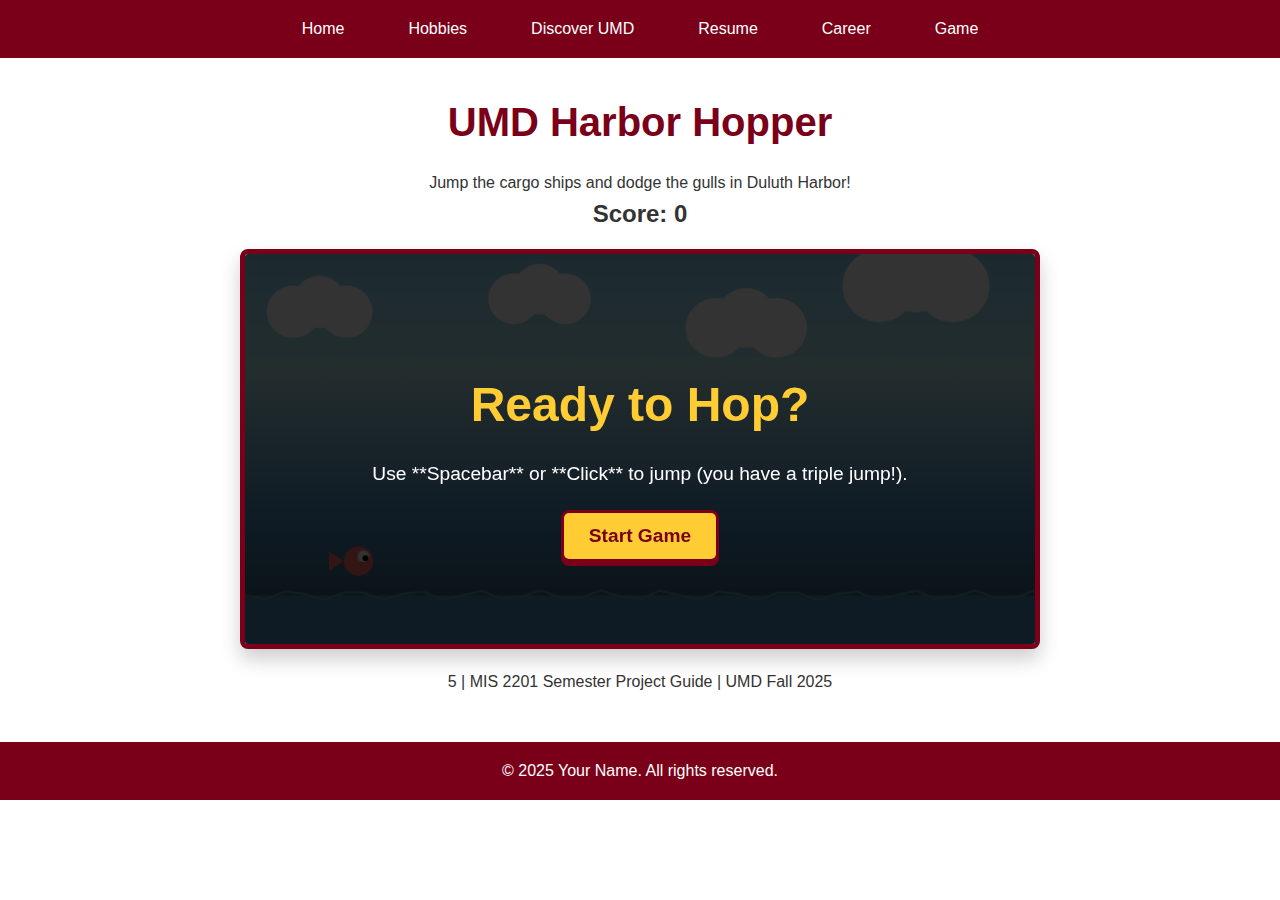
<file: game.html>
<!DOCTYPE html>
<html lang="en">
<head>
    <meta charset="UTF-8">
    <meta name="viewport" content="width=device-width, initial-scale=1.0">
    <title>Your Name - UMD Harbor Hopper Game</title>
    
    <!-- CONSOLIDATED STYLESHEET (CSS) -->
    <style>
        /* ===== VARIABLES (From style.css) ===== */
        :root {
            --primary-color: #7a0019;    /* UMD Maroon */
            --secondary-color: #ffcc33;  /* UMD Gold */
            --text-color: #333;
            --background-color: #fff;
            --gray: #f4f4f4;
        }

        /* ===== RESET & BASE STYLES (From style.css) ===== */
        * {
            margin: 0;
            padding: 0;
            box-sizing: border-box;
        }

        body {
            font-family: Arial, Helvetica, sans-serif;
            line-height: 1.6;
            color: var(--text-color);
            background-color: var(--background-color);
        }

        /* ===== NAVIGATION (From style.css) ===== */
        nav {
            background-color: var(--primary-color);
            padding: 1rem;
        }

        nav ul {
            list-style: none;
            display: flex;
            justify-content: center;
            gap: 2rem;
        }

        nav a {
            color: white;
            text-decoration: none;
            padding: 0.5rem 1rem;
            border-radius: 5px;
            transition: background-color 0.3s;
        }

        nav a:hover {
            background-color: rgba(255, 255, 255, 0.1);
        }

        /* ===== MAIN CONTENT (From style.css) ===== */
        main {
            max-width: 1200px;
            margin: 2rem auto;
            padding: 0 2rem;
            display: flex;
            flex-direction: column;
            align-items: center;
        }

        h1 {
            color: var(--primary-color);
            margin-bottom: 1rem;
            font-size: 2.5rem;
        }

        h2 {
            color: var(--primary-color);
            margin: 2rem 0 1rem 0;
        }

        section {
            margin-bottom: 3rem;
            padding: 1.5rem;
            border: 1px solid var(--gray);
            border-radius: 8px;
            background-color: #fff;
            box-shadow: 0 4px 6px rgba(0, 0, 0, 0.05);
        }

        /* ===== FOOTER (From style.css) ===== */
        footer {
            background-color: var(--primary-color);
            color: white;
            text-align: center;
            padding: 1rem;
            margin-top: 3rem;
        }

        /* Game Specific Styles */

        #gameContainer {
            position: relative;
            width: 800px;
            height: 400px;
            border: 5px solid var(--primary-color); /* UMD Maroon Border */
            background-color: #f0f8ff; 
            box-shadow: 0 10px 20px rgba(0, 0, 0, 0.2);
            margin-bottom: 20px;
            border-radius: 8px;
            overflow: hidden; 
        }

        #gameCanvas {
            display: block;
            width: 100%;
            height: 100%;
        }

        .score-display {
            font-size: 1.5rem;
            font-weight: bold;
            color: var(--text-color);
            margin-bottom: 15px;
        }


        /* Overlay Styles (Start/Game Over) */
        .overlay {
            position: absolute;
            top: 0;
            left: 0;
            width: 100%;
            height: 100%;
            display: flex;
            flex-direction: column;
            justify-content: center;
            align-items: center;
            background-color: rgba(0, 0, 0, 0.8); 
            color: white;
            z-index: 10;
            padding: 20px;
            text-align: center;
        }

        .overlay h2 {
            color: var(--secondary-color); /* UMD Gold for headings */
            font-size: 3rem;
            margin-bottom: 15px;
        }

        .overlay p {
            font-size: 1.2rem;
            margin-bottom: 20px;
        }

        .overlay button {
            padding: 12px 25px;
            font-size: 1.2rem;
            cursor: pointer;
            background-color: var(--secondary-color); /* Gold button background */
            color: var(--primary-color); /* Maroon text */
            border: 3px solid var(--primary-color);
            border-radius: 8px;
            font-weight: bold;
            transition: all 0.2s ease-in-out;
            box-shadow: 0 4px 0 var(--primary-color);
        }

        .overlay button:hover {
            background-color: #fff;
            transform: translateY(-2px);
            box-shadow: 0 6px 0 var(--primary-color);
        }

        /* Instructions Banner */
        .instructions-banner {
            position: absolute;
            top: 0;
            left: 50%;
            transform: translateX(-50%);
            background-color: var(--secondary-color); 
            color: var(--primary-color);
            padding: 8px 20px;
            border-bottom-left-radius: 5px;
            border-bottom-right-radius: 5px;
            box-shadow: 0 2px 10px rgba(0,0,0,0.5);
            z-index: 20;
            font-weight: bold;
            display: none; 
            justify-content: center;
            align-items: center;
        }

        /* Responsive adjustments for smaller screens */
        @media (max-width: 850px) {
            #gameContainer {
                width: 95vw;
                height: 50vw; 
                max-height: 400px;
            }
            
            .overlay h2 {
                font-size: 2rem;
            }
        }
    </style>
</head>
<body>
    <!-- Navigation Menu (uniform across all pages) -->
    <nav>
        <ul>
            <li><a href="index.html">Home</a></li>
            <li><a href="hobbies.html">Hobbies</a></li>
            <li><a href="discover.html">Discover UMD</a></li>
            <li><a href="resume.html">Resume</a></li>
            <li><a href="career.html">Career</a></li>
            <li><a href="game.html">Game</a></li>
        </ul>
    </nav>

    <main>
        <h1>UMD Harbor Hopper</h1>
        <p>Jump the cargo ships and dodge the gulls in Duluth Harbor!</p>
        
        <!-- Score Display -->
        <div id="scoreContainer">
             <p id="score" class="score-display">Score: 0</p>
        </div>

        <div id="gameContainer">
            <canvas id="gameCanvas" width="800" height="400"></canvas>
            
            <!-- Start Screen Overlay -->
            <div id="startScreen" class="overlay">
                <h2>Ready to Hop?</h2>
                <p>Use **Spacebar** or **Click** to jump (you have a triple jump!).</p>
                <button onclick="startGame()">Start Game</button>
            </div>

            <!-- Instructions Overlay (Briefly shown after start) -->
            <div id="instructions" class="instructions-banner">
                <p>Jump: **Spacebar** or **Click**! Triple Jump Active!</p>
            </div>
            
            <!-- Game Over Screen Overlay -->
            <div id="gameOver" class="overlay" style="display: none;">
                <h2>GAME OVER!</h2>
                <p>Final Score: <span id="finalScore">0</span></p>
                <button onclick="restartGame()">Play Again</button>
            </div>
        </div>
        
        <p class="footer-note">5 | MIS 2201 Semester Project Guide | UMD Fall 2025</p>
    </main>

    <!-- Footer (uniform across all pages) -->
    <footer>
        <p>&copy; 2025 Your Name. All rights reserved.</p>
    </footer>
    
    <!-- CONSOLIDATED GAME SCRIPT (JAVASCRIPT) -->
    <script>
        document.addEventListener('DOMContentLoaded', () => {
            // Game variables
            const canvas = document.getElementById('gameCanvas');
            // Check if canvas exists before getting context
            if (!canvas) {
                console.error("Canvas element 'gameCanvas' not found. Cannot initialize game.");
                return;
            }
            const ctx = canvas.getContext('2d');

            let gameState = 'start'; // 'start', 'playing', 'gameOver'
            let score = 0;
            let gameSpeed = 5; // Game speed (Issue 1 fix)
            let cameraX = 0;

            // Player object (Fish)
            const player = {
                x: 100,
                y: 300,
                width: 30,
                height: 30,
                velocityY: 0,
                isJumping: false,
                canDoubleJump: true,
                canTripleJump: true,
                color: '#ff6b6b'
            };

            // Game objects
            let obstacles = [];
            let particles = [];
            let backgroundObjects = [];
            let birdPredators = []; 

            // Physics constants
            const GRAVITY = 0.5;
            const JUMP_FORCE = -13;
            const GROUND_Y = 350;

            // Initialize background objects - Only Clouds remain in the sky
            function initBackground() {
                backgroundObjects = [];
                
                // Add clouds (The only remaining permanent sky object, per request)
                for (let i = 0; i < 5; i++) {
                    backgroundObjects.push({
                        x: i * 200 + Math.random() * 100,
                        y: Math.random() * 80 + 20,
                        width: Math.random() * 50 + 100,
                        height: Math.random() * 10 + 20,
                        type: 'cloud',
                        color: '#FFFFFF'
                    });
                }
            }

            // Create obstacle - Duluth harbor themed (Only water-based, collidable obstacles)
            function createObstacle() {
                const types = ['boat', 'sailboat', 'buoy', 'tugboat', 'fishing_boat'];
                const type = types[Math.floor(Math.random() * types.length)];

                let obstacle = {
                    x: canvas.width + 100,
                    y: GROUND_Y,
                    width: 40,
                    height: 50,
                    type: type,
                    color: '#2c3e50',
                    isMoving: false,
                    moveSpeed: 0,
                    moveDirection: 1
                };

                if (type === 'boat') {
                    obstacle.width = 120; // Wider for a cargo ship look
                    obstacle.height = 30; 
                    obstacle.y = GROUND_Y + 10;
                    obstacle.color = '#464a4d'; // Dark gray/steel
                    obstacle.isMoving = Math.random() < 0.3;
                    obstacle.moveSpeed = 0.5;
                } else if (type === 'sailboat') {
                    obstacle.width = 60;
                    obstacle.height = 20;
                    obstacle.y = GROUND_Y + 20;
                    obstacle.color = '#8b4513';
                    obstacle.isMoving = Math.random() < 0.4;
                    obstacle.moveSpeed = 0.3;
                } else if (type === 'buoy') {
                    obstacle.width = 20;
                    obstacle.height = 30;
                    obstacle.y = GROUND_Y + 10;
                    obstacle.color = '#ff6b6b';
                    obstacle.isMoving = Math.random() < 0.2;
                    obstacle.moveSpeed = 0.2;
                } else if (type === 'tugboat') {
                    obstacle.width = 70;
                    obstacle.height = 20;
                    obstacle.y = GROUND_Y + 18;
                    obstacle.color = '#FF5733'; // Orange-Red
                    obstacle.isMoving = Math.random() < 0.4;
                    obstacle.moveSpeed = 0.4;
                } else if (type === 'fishing_boat') {
                    obstacle.width = 90;
                    obstacle.height = 22;
                    obstacle.y = GROUND_Y + 16;
                    obstacle.color = '#0000FF';
                    obstacle.isMoving = Math.random() < 0.3;
                    obstacle.moveSpeed = 0.3;
                }

                obstacles.push(obstacle);
            }

            // Create Bird Predator 
            function createBirdPredator() {
                birdPredators.push({
                    x: canvas.width + 100,
                    y: Math.random() * 100 + 50, // High in the sky
                    width: 40,
                    height: 20,
                    color: '#694017', 
                    wingAngle: 0, 
                    wingSpeed: 0.2, 
                    verticalDirection: Math.random() < 0.5 ? 1 : -1, 
                    verticalSpeed: Math.random() * 0.5 + 0.5 
                });
            }

            // Particle functions
            function createParticles(x, y, color) {
                for (let i = 0; i < 10; i++) {
                    particles.push({
                        x: x,
                        y: y,
                        velocityX: (Math.random() - 0.5) * 10,
                        velocityY: (Math.random() - 0.5) * 10,
                        life: 30,
                        maxLife: 30,
                        color: color,
                        size: Math.random() * 4 + 2
                    });
                }
            }

            // Jump function (Triple Jump fix included)
            function jump() {
                if (gameState !== 'playing') return;

                if (!player.isJumping) {
                    player.velocityY = JUMP_FORCE;
                    player.isJumping = true;
                    player.canDoubleJump = true;
                    player.canTripleJump = true;
                } else if (player.canDoubleJump && player.velocityY > -3) {
                    player.velocityY = JUMP_FORCE * 0.9;
                    player.canDoubleJump = false;
                } else if (player.canTripleJump && player.velocityY > -1) {
                    player.velocityY = JUMP_FORCE * 0.8;
                    player.canTripleJump = false;
                }
            }

            // Update functions for Player, Obstacles, Birds, Particles, Collisions, Game State
            function updatePlayer() {
                if (gameState !== 'playing') return;

                player.velocityY += GRAVITY;
                player.y += player.velocityY;

                if (player.y >= GROUND_Y) {
                    player.y = GROUND_Y;
                    player.velocityY = 0;
                    player.isJumping = false;
                    player.canDoubleJump = true; 
                    player.canTripleJump = true; 
                }
            }

            function updateObstacles() {
                if (gameState !== 'playing') return;

                obstacles.forEach(obstacle => {
                    obstacle.x -= gameSpeed;

                    if (obstacle.isMoving) {
                        obstacle.y += obstacle.moveSpeed * obstacle.moveDirection;

                        if (obstacle.y >= GROUND_Y + 25 || obstacle.y <= GROUND_Y - 5) {
                            obstacle.moveDirection *= -1;
                        }
                    }
                });

                const obstaclesBefore = obstacles.length;
                obstacles = obstacles.filter(obstacle => obstacle.x > -obstacle.width);
                const obstaclesAfter = obstacles.length;

                if (obstaclesBefore > obstaclesAfter) {
                    score += 10;
                }

                if (Math.random() < 0.015) {
                    createObstacle();
                }

                gameSpeed += 0.001;
            }

            function updateBirdPredators() {
                if (gameState !== 'playing') return;

                birdPredators.forEach(bird => {
                    bird.x -= gameSpeed * 1.5; 
                    bird.y += bird.verticalSpeed * bird.verticalDirection;

                    bird.wingAngle = Math.sin(Date.now() * bird.wingSpeed) * 0.5;

                    if (bird.y <= 50 || bird.y >= 150) {
                        bird.verticalDirection *= -1;
                    }
                });

                birdPredators = birdPredators.filter(bird => bird.x > -bird.width * 2);

                if (Math.random() < 0.008) {
                    createBirdPredator();
                }
            }

            function updateParticles() {
                particles.forEach(particle => {
                    particle.x += particle.velocityX;
                    particle.y += particle.velocityY;
                    particle.velocityY += 0.3; 
                    particle.life--;
                });

                particles = particles.filter(particle => particle.life > 0);
            }

            function checkCollisions() {
                obstacles.forEach(obstacle => {
                    if (player.x < obstacle.x + obstacle.width &&
                        player.x + player.width > obstacle.x &&
                        player.y < obstacle.y + obstacle.height &&
                        player.y + player.height > obstacle.y) {
                        gameOver();
                    }
                });

                birdPredators.forEach(bird => {
                    if (player.x < bird.x + bird.width &&
                        player.x + player.width > bird.x &&
                        player.y < bird.y + bird.height &&
                        player.y + player.height > bird.y) {
                        gameOver();
                    }
                });
            }

            function gameOver() {
                gameState = 'gameOver';
                document.getElementById('gameOver').style.display = 'flex'; // Use flex for centering
                document.getElementById('finalScore').textContent = Math.floor(score); 
                createParticles(player.x + player.width/2, player.y + player.height/2, player.color);
            }

            function startGame() {
                gameState = 'playing';
                document.getElementById('startScreen').style.display = 'none';
                document.getElementById('instructions').style.display = 'flex'; // Use flex for banner
                document.getElementById('gameOver').style.display = 'none';

                setTimeout(() => {
                    document.getElementById('instructions').style.display = 'none';
                }, 3000);

                resetGame();
            }

            function restartGame() {
                document.getElementById('gameOver').style.display = 'none';
                document.getElementById('startScreen').style.display = 'flex'; // Show start screen again
                document.getElementById('instructions').style.display = 'none';
                resetGame();
            }

            function resetGame() {
                score = 0;
                gameSpeed = 5; 
                cameraX = 0;
                player.x = 100;
                player.y = 300;
                player.velocityY = 0;
                player.isJumping = false;
                player.canDoubleJump = true;
                player.canTripleJump = true;
                obstacles = [];
                particles = [];
                birdPredators = [];
                initBackground();
            }

            // Draw functions
            function drawBackground() {
                // Duluth harbor sky gradient
                const gradient = ctx.createLinearGradient(0, 0, 0, canvas.height);
                gradient.addColorStop(0, '#87CEEB'); 
                gradient.addColorStop(0.3, '#B0E0E6'); 
                gradient.addColorStop(0.7, '#4682B4'); 
                gradient.addColorStop(1, '#2F4F4F'); 
                ctx.fillStyle = gradient;
                ctx.fillRect(0, 0, canvas.width, canvas.height);

                // Background objects - Only Clouds remain
                backgroundObjects.forEach(obj => {
                    const parallaxSpeed = 0.1; 
                    const objX = obj.x - cameraX * parallaxSpeed;

                    if (obj.type === 'cloud') {
                        // Draw simple, soft cloud shapes
                        ctx.fillStyle = obj.color;
                        ctx.beginPath();
                        ctx.arc(objX, obj.y, obj.width / 4, 0, 2 * Math.PI);
                        ctx.arc(objX + obj.width / 4, obj.y - 10, obj.width / 4, 0, 2 * Math.PI);
                        ctx.arc(objX + obj.width / 2, obj.y, obj.width / 4, 0, 2 * Math.PI);
                        ctx.fill();
                    }
                });

                // Water surface
                ctx.fillStyle = '#4682B4';
                ctx.fillRect(0, GROUND_Y, canvas.width, canvas.height - GROUND_Y);

                // Water waves 
                ctx.strokeStyle = '#5F9EA0';
                ctx.lineWidth = 2;
                for (let i = 0; i < canvas.width; i += 20) {
                    ctx.beginPath();
                    ctx.moveTo(i, GROUND_Y + Math.sin((i + cameraX * 0.3) * 0.1) * 5); 
                    ctx.lineTo(i + 20, GROUND_Y + Math.sin((i + 20 + cameraX * 0.3) * 0.1) * 5);
                    ctx.stroke();
                }
            }

            function drawPlayer() {
                // Draw fish character
                ctx.fillStyle = '#ff6b6b';
                ctx.beginPath();
                ctx.ellipse(player.x + player.width/2, player.y + player.height/2, player.width/2, player.height/2, 0, 0, 2 * Math.PI);
                ctx.fill();

                // Fish tail
                ctx.fillStyle = '#ff6b6b';
                ctx.beginPath();
                ctx.moveTo(player.x, player.y + player.height/2);
                ctx.lineTo(player.x - 15, player.y + 5);
                ctx.lineTo(player.x - 15, player.y + player.height - 5);
                ctx.closePath();
                ctx.fill();

                // Fish eye
                ctx.fillStyle = 'white';
                ctx.beginPath();
                ctx.arc(player.x + player.width/2 + 5, player.y + player.height/2 - 5, 6, 0, 2 * Math.PI);
                ctx.fill();

                ctx.fillStyle = 'black';
                ctx.beginPath();
                ctx.arc(player.x + player.width/2 + 7, player.y + player.height/2 - 3, 3, 0, 2 * Math.PI);
                ctx.fill();
            }

            function drawBird(bird) {
                ctx.save();
                ctx.translate(bird.x + bird.width / 2, bird.y + bird.height / 2);
                ctx.fillStyle = bird.color;

                // Draw body (Simple oval)
                ctx.beginPath();
                ctx.ellipse(0, 0, bird.width / 2, bird.height / 2, 0, 0, 2 * Math.PI);
                ctx.fill();

                // Draw beak
                ctx.fillStyle = '#ffd700'; 
                ctx.beginPath();
                ctx.moveTo(bird.width / 2, 0);
                ctx.lineTo(bird.width / 2 + 5, -3);
                ctx.lineTo(bird.width / 2, 3);
                ctx.closePath();
                ctx.fill();

                // Draw wings (Flapping animation)
                ctx.fillStyle = bird.color;

                // Right wing
                ctx.save();
                ctx.rotate(-bird.wingAngle);
                ctx.beginPath();
                ctx.moveTo(0, 0);
                ctx.lineTo(20, -20);
                ctx.lineTo(40, -10);
                ctx.lineTo(20, 0);
                ctx.closePath();
                ctx.fill();
                ctx.restore();

                // Left wing
                ctx.save();
                ctx.rotate(bird.wingAngle);
                ctx.beginPath();
                ctx.moveTo(0, 0);
                ctx.lineTo(20, 20);
                ctx.lineTo(40, 10);
                ctx.lineTo(20, 0);
                ctx.closePath();
                ctx.fill();
                ctx.restore();

                ctx.restore();
            }

            function drawObstacles() {
                obstacles.forEach(obstacle => {
                    ctx.fillStyle = obstacle.color;

                    if (obstacle.type === 'boat') {
                        // Draw CARGO SHIP Obstacle Hull 
                        const hullColor = obstacle.color; 
                        const deckColor = '#607d8b'; 

                        // Hull (submerged part)
                        ctx.fillStyle = hullColor;
                        ctx.fillRect(obstacle.x, obstacle.y, obstacle.width, obstacle.height);

                        // Waterline Stripe
                        ctx.fillStyle = '#a94442'; // Rust red
                        ctx.fillRect(obstacle.x, obstacle.y + obstacle.height * 0.8, obstacle.width, obstacle.height * 0.2);

                        // Deck
                        ctx.fillStyle = deckColor;
                        ctx.fillRect(obstacle.x, obstacle.y - 5, obstacle.width, 5);
                        
                        // Superstructure/Cabin (near the stern)
                        ctx.fillStyle = '#FFFFFF';
                        ctx.fillRect(obstacle.x + obstacle.width - 30, obstacle.y - 15, 25, 10);
                        

                    } else if (obstacle.type === 'sailboat') {
                        // Draw realistic SAILBOAT
                        ctx.fillStyle = '#8B4513';
                        ctx.beginPath();
                        // Hull shape 
                        ctx.moveTo(obstacle.x, obstacle.y + obstacle.height);
                        ctx.lineTo(obstacle.x + obstacle.width, obstacle.y + obstacle.height);
                        ctx.lineTo(obstacle.x + obstacle.width * 0.9, obstacle.y);
                        ctx.lineTo(obstacle.x + obstacle.width * 0.1, obstacle.y);
                        ctx.closePath();
                        ctx.fill();

                        // Mast
                        ctx.fillStyle = '#8B4513';
                        ctx.fillRect(obstacle.x + obstacle.width / 2 - 1, obstacle.y - 50, 2, 50);

                        // Main Sail (white triangular sail)
                        ctx.fillStyle = '#FFFFFF';
                        ctx.beginPath();
                        ctx.moveTo(obstacle.x + obstacle.width / 2, obstacle.y - 50);
                        ctx.lineTo(obstacle.x + obstacle.width * 0.9, obstacle.y - 5);
                        ctx.lineTo(obstacle.x + obstacle.width / 2, obstacle.y - 5); 
                        ctx.closePath();
                        ctx.fill();

                    } else if (obstacle.type === 'buoy') {
                        // Draw buoy
                        ctx.fillStyle = '#FF0000';
                        ctx.beginPath();
                        ctx.arc(obstacle.x + obstacle.width / 2, obstacle.y + obstacle.height / 2, obstacle.width / 2, 0, 2 * Math.PI);
                        ctx.fill();

                        ctx.fillStyle = '#FFFFFF';
                        ctx.fillRect(obstacle.x + 2, obstacle.y + obstacle.height / 2 - 3, obstacle.width - 4, 6);

                    } else if (obstacle.type === 'tugboat') {
                        // Draw realistic TUG BOAT
                        const tugColor = obstacle.color; // Orange-Red
                        const cabinColor = '#FFC300'; // Yellow Cabin

                        // Hull
                        ctx.fillStyle = tugColor;
                        ctx.beginPath();
                        ctx.moveTo(obstacle.x, obstacle.y + obstacle.height);
                        ctx.lineTo(obstacle.x + obstacle.width, obstacle.y + obstacle.height);
                        ctx.lineTo(obstacle.x + obstacle.width, obstacle.y);
                        ctx.lineTo(obstacle.x, obstacle.y);
                        ctx.closePath();
                        ctx.fill();

                        // Deck
                        ctx.fillStyle = '#333';
                        ctx.fillRect(obstacle.x, obstacle.y - 5, obstacle.width, 5);
                        
                        // Cabin/Bridge (Taller and set back)
                        ctx.fillStyle = cabinColor;
                        ctx.fillRect(obstacle.x + 15, obstacle.y - 35, obstacle.width - 30, 30);
                        
                        // Smokestack
                        ctx.fillStyle = '#333';
                        ctx.fillRect(obstacle.x + obstacle.width - 20, obstacle.y - 45, 10, 10);

                    } else if (obstacle.type === 'fishing_boat') {
                        // Draw fishing boat
                        ctx.fillStyle = obstacle.color;
                        ctx.beginPath();
                        // Hull (slightly curved bow/stern)
                        ctx.moveTo(obstacle.x, obstacle.y + obstacle.height);
                        ctx.quadraticCurveTo(obstacle.x + obstacle.width / 2, obstacle.y + obstacle.height + 5, obstacle.x + obstacle.width, obstacle.y + obstacle.height);
                        ctx.lineTo(obstacle.x + obstacle.width, obstacle.y - 5);
                        ctx.lineTo(obstacle.x, obstacle.y - 5);
                        ctx.closePath();
                        ctx.fill();

                        // Deck
                        ctx.fillStyle = '#8B4513';
                        ctx.fillRect(obstacle.x, obstacle.y - 5, obstacle.width, 5);

                        // Cabin
                        ctx.fillStyle = '#FFFFFF';
                        ctx.fillRect(obstacle.x + 10, obstacle.y - 15, obstacle.width - 20, 10);
                    }
                });
            }

            function drawParticles() {
                particles.forEach(particle => {
                    const alpha = particle.life / particle.maxLife;
                    ctx.globalAlpha = alpha;
                    ctx.fillStyle = particle.color;
                    ctx.fillRect(particle.x, particle.y, particle.size, particle.size);
                });
                ctx.globalAlpha = 1;
            }

            function drawUI() {
                // Score
                const scoreElement = document.getElementById('score');
                if (scoreElement) {
                    scoreElement.textContent = `Score: ${Math.floor(score)}`;
                }
            }

            // Main game loop
            function gameLoop() {
                // Clear canvas
                ctx.clearRect(0, 0, canvas.width, canvas.height);

                // Draw background
                drawBackground();

                if (gameState === 'playing') {
                    // Update game objects
                    updatePlayer();
                    updateObstacles();
                    updateBirdPredators(); 
                    updateParticles();
                    checkCollisions();

                    // Update camera
                    cameraX += gameSpeed;
                }

                // Draw game objects
                drawPlayer();
                drawObstacles();
                birdPredators.forEach(drawBird); 
                drawParticles();
                drawUI();

                // Continue game loop
                requestAnimationFrame(gameLoop);
            }

            // Event listeners
            document.addEventListener('keydown', (e) => {
                if (e.code === 'Space') {
                    e.preventDefault();
                    jump();
                }
            });

            canvas.addEventListener('click', () => {
                jump();
            });

            // Expose functions globally for HTML buttons to call
            window.startGame = startGame;
            window.restartGame = restartGame;

            // Initialize game on load
            initBackground();
            gameLoop();
        });
    </script>
</body>
</html>
</file>
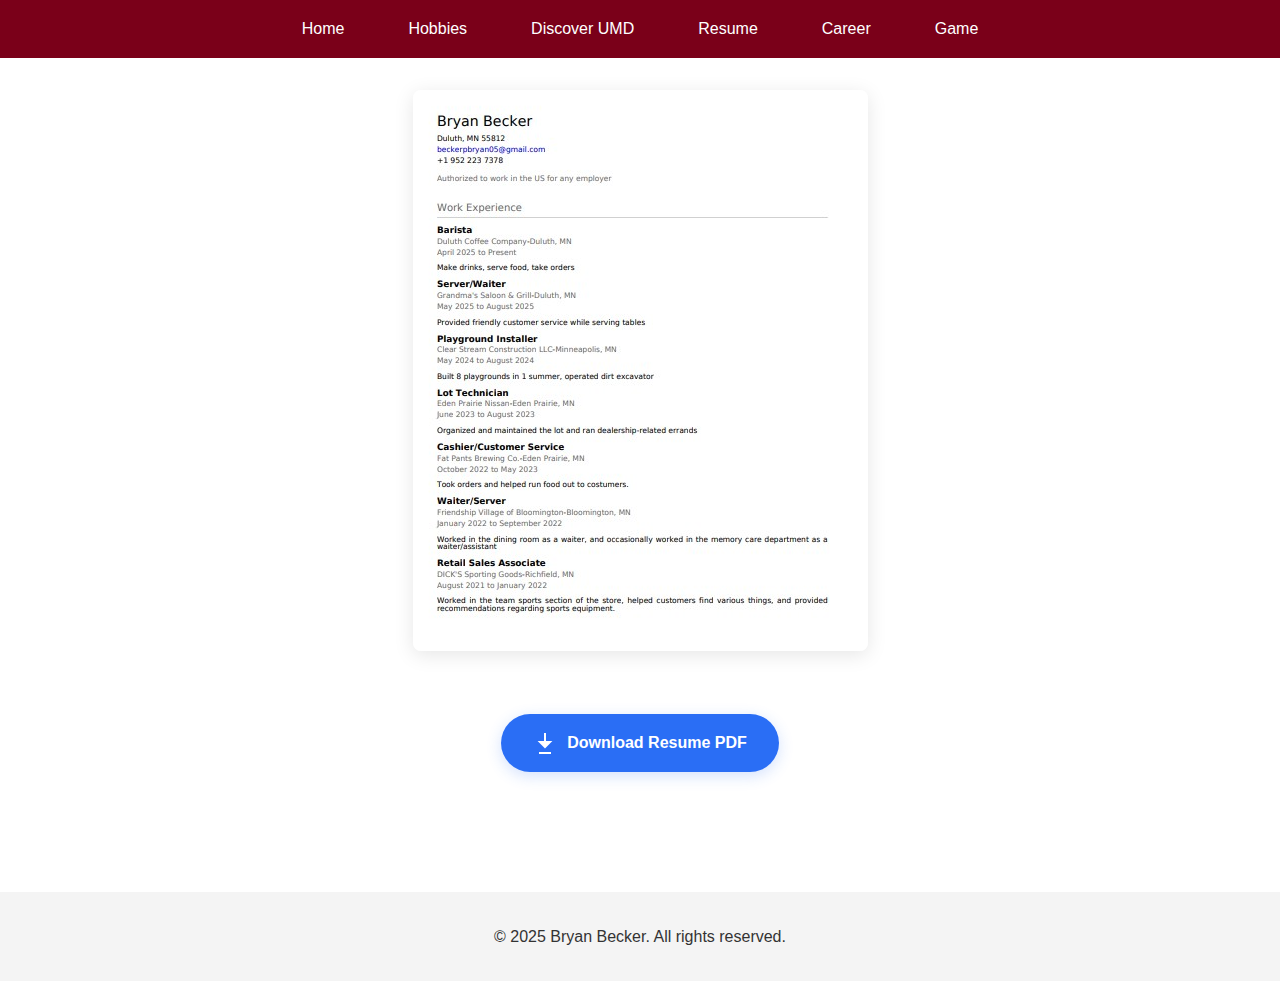
<file: resume.html>
<!DOCTYPE html>
<html lang="en">
<head>
    <meta charset="UTF-8">
    <meta name="viewport" content="width=device-width, initial-scale=1.0">
    <title>Bryan Becker - Resume</title>
    <link rel="stylesheet" href="css/style.css">
    <style>
        .resume-container {
            max-width: 1000px;
            margin: 2rem auto;
            padding: 0 2rem;
            text-align: center;
        }

        .download-section {
            margin: 2rem 0;
            padding: 1.5rem;
        }

        .download-button {
            display: inline-flex;
            align-items: center;
            padding: 1rem 2rem;
            background: #2a6ef5;
            color: white;
            text-decoration: none;
            border-radius: 50px;
            font-weight: 600;
            transition: all 0.3s ease;
            box-shadow: 0 4px 15px rgba(42, 110, 245, 0.2);
            margin-bottom: 2rem;
        }

        .download-button:hover {
            transform: translateY(-2px);
            box-shadow: 0 6px 20px rgba(42, 110, 245, 0.3);
            background: #1c5cd4;
        }

        .download-button svg {
            margin-right: 10px;
        }

        .resume-image {
            max-width: 100%;
            height: auto;
            box-shadow: 0 4px 20px rgba(0, 0, 0, 0.1);
            border-radius: 8px;
            margin: 0 auto;
        }

        @media (max-width: 768px) {
            .resume-container {
                padding: 0 1rem;
                margin: 1rem auto;
            }

            .download-section {
                margin: 1rem 0;
                padding: 1rem;
            }

            .download-button {
                width: 100%;
                justify-content: center;
                padding: 0.75rem 1.5rem;
                font-size: 0.9rem;
            }

            .resume-image {
                margin-bottom: 1rem;
            }
        }

        @media (max-width: 480px) {
            .resume-container {
                padding: 0 0.5rem;
            }

            .download-section {
                padding: 0.5rem;
            }

            .download-button {
                padding: 0.6rem 1rem;
            }

            .download-button svg {
                width: 20px;
                height: 20px;
            }
        }
    </style>
</head>
<body>
    <!-- Navigation Menu -->
    <nav>
        <ul>
            <li><a href="index.html">Home</a></li>
            <li><a href="hobbies.html">Hobbies</a></li>
            <li><a href="discover.html">Discover UMD</a></li>
            <li><a href="resume.html">Resume</a></li>
            <li><a href="career.html">Career</a></li>
            <li><a href="game.html">Game</a></li>
        </ul>
    </nav>

    <div class="resume-container">
        <img src="files/Resume-Picture-2.jpg" alt="Bryan Becker's Resume" class="resume-image">
        
        <div class="download-section">
            <a href="files/Resume (1).pdf" class="download-button" download>
                <svg width="24" height="24" viewBox="0 0 24 24" fill="none" xmlns="http://www.w3.org/2000/svg">
                    <path d="M12 16L7 11H17L12 16Z" fill="white"/>
                    <path d="M12 2V11M12 16L7 11H17L12 16ZM6 22H18" stroke="white" stroke-width="2"/>
                </svg>
                Download Resume PDF
            </a>
        </div>
    </div>

    <!-- Footer -->
    <footer>
        <p>&copy; 2025 Bryan Becker. All rights reserved.</p>
    </footer>
</body>
</html>
</file>
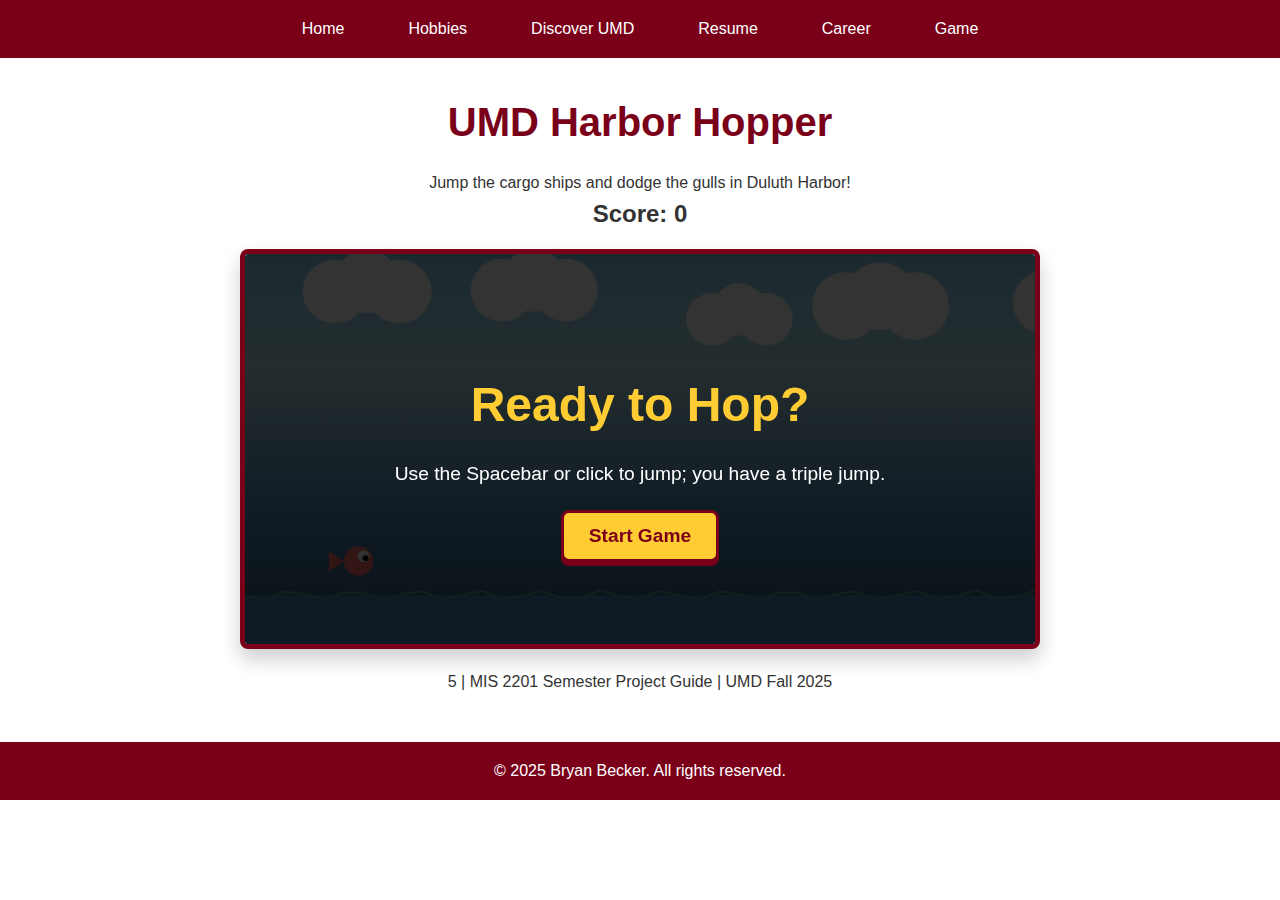
<file: misproject1/css/misproject1/game.html>
<!DOCTYPE html>
<html lang="en">
<head>
    <meta charset="UTF-8">
    <meta name="viewport" content="width=device-width, initial-scale=1.0">
    <title>Bryan Becker - UMD Harbor Hopper Game</title>
    
    <!-- CONSOLIDATED STYLESHEET (CSS) -->
    <style>
        /* ===== VARIABLES (From style.css) ===== */
        :root {
            --primary-color: #7a0019;    /* UMD Maroon */
            --secondary-color: #ffcc33;  /* UMD Gold */
            --text-color: #333;
            --background-color: #fff;
            --gray: #f4f4f4;
        }

        /* ===== RESET & BASE STYLES (From style.css) ===== */
        * {
            margin: 0;
            padding: 0;
            box-sizing: border-box;
        }

        body {
            font-family: Arial, Helvetica, sans-serif;
            line-height: 1.6;
            color: var(--text-color);
            background-color: var(--background-color);
        }

        /* ===== NAVIGATION (From style.css) ===== */
        nav {
            background-color: var(--primary-color);
            padding: 1rem;
        }

        nav ul {
            list-style: none;
            display: flex;
            justify-content: center;
            gap: 2rem;
        }

        nav a {
            color: white;
            text-decoration: none;
            padding: 0.5rem 1rem;
            border-radius: 5px;
            transition: background-color 0.3s;
        }

        nav a:hover {
            background-color: rgba(255, 255, 255, 0.1);
        }

        /* ===== MAIN CONTENT (From style.css) ===== */
        main {
            max-width: 1200px;
            margin: 2rem auto;
            padding: 0 2rem;
            display: flex;
            flex-direction: column;
            align-items: center;
        }

        h1 {
            color: var(--primary-color);
            margin-bottom: 1rem;
            font-size: 2.5rem;
        }

        h2 {
            color: var(--primary-color);
            margin: 2rem 0 1rem 0;
        }

        section {
            margin-bottom: 3rem;
            padding: 1.5rem;
            border: 1px solid var(--gray);
            border-radius: 8px;
            background-color: #fff;
            box-shadow: 0 4px 6px rgba(0, 0, 0, 0.05);
        }

        /* ===== FOOTER (From style.css) ===== */
        footer {
            background-color: var(--primary-color);
            color: white;
            text-align: center;
            padding: 1rem;
            margin-top: 3rem;
        }

        /* Game Specific Styles */

        #gameContainer {
            position: relative;
            width: 800px;
            height: 400px;
            border: 5px solid var(--primary-color); /* UMD Maroon Border */
            background-color: #f0f8ff; 
            box-shadow: 0 10px 20px rgba(0, 0, 0, 0.2);
            margin-bottom: 20px;
            border-radius: 8px;
            overflow: hidden; 
        }

        #gameCanvas {
            display: block;
            width: 100%;
            height: 100%;
        }

        .score-display {
            font-size: 1.5rem;
            font-weight: bold;
            color: var(--text-color);
            margin-bottom: 15px;
        }


        /* Overlay Styles (Start/Game Over) */
        .overlay {
            position: absolute;
            top: 0;
            left: 0;
            width: 100%;
            height: 100%;
            display: flex;
            flex-direction: column;
            justify-content: center;
            align-items: center;
            background-color: rgba(0, 0, 0, 0.8); 
            color: white;
            z-index: 10;
            padding: 20px;
            text-align: center;
        }

        .overlay h2 {
            color: var(--secondary-color); /* UMD Gold for headings */
            font-size: 3rem;
            margin-bottom: 15px;
        }

        .overlay p {
            font-size: 1.2rem;
            margin-bottom: 20px;
        }

        .overlay button {
            padding: 12px 25px;
            font-size: 1.2rem;
            cursor: pointer;
            background-color: var(--secondary-color); /* Gold button background */
            color: var(--primary-color); /* Maroon text */
            border: 3px solid var(--primary-color);
            border-radius: 8px;
            font-weight: bold;
            transition: all 0.2s ease-in-out;
            box-shadow: 0 4px 0 var(--primary-color);
        }

        .overlay button:hover {
            background-color: #fff;
            transform: translateY(-2px);
            box-shadow: 0 6px 0 var(--primary-color);
        }

        /* Instructions Banner */
        .instructions-banner {
            position: absolute;
            top: 0;
            left: 50%;
            transform: translateX(-50%);
            background-color: var(--secondary-color); 
            color: var(--primary-color);
            padding: 8px 20px;
            border-bottom-left-radius: 5px;
            border-bottom-right-radius: 5px;
            box-shadow: 0 2px 10px rgba(0,0,0,0.5);
            z-index: 20;
            font-weight: bold;
            display: none; 
            justify-content: center;
            align-items: center;
        }

        /* Responsive adjustments for smaller screens */
        @media (max-width: 850px) {
            #gameContainer {
                width: 95vw;
                height: 50vw; 
                max-height: 400px;
            }
            
            .overlay h2 {
                font-size: 2rem;
            }

            main {
                margin: 1rem auto;
                padding: 0 1rem;
            }

            h1 {
                font-size: 2rem;
            }

            .score-display {
                font-size: 1.25rem;
            }
        }

        @media (max-width: 480px) {
            #gameContainer {
                width: 98vw;
                height: 55vw;
            }

            .overlay h2 {
                font-size: 1.5rem;
            }

            .overlay p {
                font-size: 1rem;
            }

            .overlay button {
                padding: 8px 16px;
                font-size: 1rem;
            }

            h1 {
                font-size: 1.75rem;
            }

            main {
                padding: 0 0.5rem;
            }

            .score-display {
                font-size: 1.1rem;
            }
        }
    </style>
</head>
<body>
    <!-- Navigation Menu (uniform across all pages) -->
    <nav>
        <ul>
            <li><a href="index.html">Home</a></li>
            <li><a href="hobbies.html">Hobbies</a></li>
            <li><a href="discover.html">Discover UMD</a></li>
            <li><a href="resume.html">Resume</a></li>
            <li><a href="career.html">Career</a></li>
            <li><a href="game.html">Game</a></li>
        </ul>
    </nav>

    <main>
        <h1>UMD Harbor Hopper</h1>
        <p>Jump the cargo ships and dodge the gulls in Duluth Harbor!</p>
        
        <!-- Score Display -->
        <div id="scoreContainer">
             <p id="score" class="score-display">Score: 0</p>
        </div>

        <div id="gameContainer">
            <canvas id="gameCanvas" width="800" height="400"></canvas>
            
            <!-- Start Screen Overlay -->
            <div id="startScreen" class="overlay">
                <h2>Ready to Hop?</h2>
                    <p>Use the Spacebar or click to jump; you have a triple jump.</p>
                    <button onclick="startGame()">Start Game</button>
            </div>

            <!-- Instructions Overlay (Briefly shown after start) -->
                <div id="instructions" class="instructions-banner">
                <p>Jump: Spacebar or click. Triple jump active!</p>
            </div>
            
            <!-- Game Over Screen Overlay -->
            <div id="gameOver" class="overlay" style="display: none;">
                <h2>GAME OVER!</h2>
                <p>Final Score: <span id="finalScore">0</span></p>
                <button onclick="restartGame()">Play Again</button>
            </div>
        </div>
        
        <p class="footer-note">5 | MIS 2201 Semester Project Guide | UMD Fall 2025</p>
    </main>

    <!-- Footer (uniform across all pages) -->
    <footer>
    <p>&copy; 2025 Bryan Becker. All rights reserved.</p>
    </footer>
    
    <!-- CONSOLIDATED GAME SCRIPT (JAVASCRIPT) -->
    <script>
        document.addEventListener('DOMContentLoaded', () => {
            // Game variables
            const canvas = document.getElementById('gameCanvas');
            // Check if canvas exists before getting context
            if (!canvas) {
                console.error("Canvas element 'gameCanvas' not found. Cannot initialize game.");
                return;
            }
            const ctx = canvas.getContext('2d');

            let gameState = 'start'; // 'start', 'playing', 'gameOver'
            let score = 0;
            let gameSpeed = 5; // Game speed (Issue 1 fix)
            let cameraX = 0;

            // Player object (Fish)
            const player = {
                x: 100,
                y: 300,
                width: 30,
                height: 30,
                velocityY: 0,
                isJumping: false,
                canDoubleJump: true,
                canTripleJump: true,
                color: '#ff6b6b'
            };

            // Game objects
            let obstacles = [];
            let particles = [];
            let backgroundObjects = [];
            let birdPredators = []; 

            // Physics constants
            const GRAVITY = 0.5;
            const JUMP_FORCE = -13;
            const GROUND_Y = 350;

            // Initialize background objects - Only Clouds remain in the sky
            function initBackground() {
                backgroundObjects = [];
                
                // Add clouds (The only remaining permanent sky object, per request)
                for (let i = 0; i < 5; i++) {
                    backgroundObjects.push({
                        x: i * 200 + Math.random() * 100,
                        y: Math.random() * 80 + 20,
                        width: Math.random() * 50 + 100,
                        height: Math.random() * 10 + 20,
                        type: 'cloud',
                        color: '#FFFFFF'
                    });
                }
            }

            // Create obstacle - Duluth harbor themed (Only water-based, collidable obstacles)
            function createObstacle() {
                const types = ['boat', 'sailboat', 'buoy', 'tugboat', 'fishing_boat'];
                const type = types[Math.floor(Math.random() * types.length)];

                let obstacle = {
                    x: canvas.width + 100,
                    y: GROUND_Y,
                    width: 40,
                    height: 50,
                    type: type,
                    color: '#2c3e50',
                    isMoving: false,
                    moveSpeed: 0,
                    moveDirection: 1
                };

                if (type === 'boat') {
                    obstacle.width = 120; // Wider for a cargo ship look
                    obstacle.height = 30; 
                    obstacle.y = GROUND_Y + 10;
                    obstacle.color = '#464a4d'; // Dark gray/steel
                    obstacle.isMoving = Math.random() < 0.3;
                    obstacle.moveSpeed = 0.5;
                } else if (type === 'sailboat') {
                    obstacle.width = 60;
                    obstacle.height = 20;
                    obstacle.y = GROUND_Y + 20;
                    obstacle.color = '#8b4513';
                    obstacle.isMoving = Math.random() < 0.4;
                    obstacle.moveSpeed = 0.3;
                } else if (type === 'buoy') {
                    obstacle.width = 20;
                    obstacle.height = 30;
                    obstacle.y = GROUND_Y + 10;
                    obstacle.color = '#ff6b6b';
                    obstacle.isMoving = Math.random() < 0.2;
                    obstacle.moveSpeed = 0.2;
                } else if (type === 'tugboat') {
                    obstacle.width = 70;
                    obstacle.height = 20;
                    obstacle.y = GROUND_Y + 18;
                    obstacle.color = '#FF5733'; // Orange-Red
                    obstacle.isMoving = Math.random() < 0.4;
                    obstacle.moveSpeed = 0.4;
                } else if (type === 'fishing_boat') {
                    obstacle.width = 90;
                    obstacle.height = 22;
                    obstacle.y = GROUND_Y + 16;
                    obstacle.color = '#0000FF';
                    obstacle.isMoving = Math.random() < 0.3;
                    obstacle.moveSpeed = 0.3;
                }

                obstacles.push(obstacle);
            }

            // Create Bird Predator 
            function createBirdPredator() {
                birdPredators.push({
                    x: canvas.width + 100,
                    y: Math.random() * 100 + 50, // High in the sky
                    width: 40,
                    height: 20,
                    color: '#694017', 
                    wingAngle: 0, 
                    wingSpeed: 0.2, 
                    verticalDirection: Math.random() < 0.5 ? 1 : -1, 
                    verticalSpeed: Math.random() * 0.5 + 0.5 
                });
            }

            // Particle functions
            function createParticles(x, y, color) {
                for (let i = 0; i < 10; i++) {
                    particles.push({
                        x: x,
                        y: y,
                        velocityX: (Math.random() - 0.5) * 10,
                        velocityY: (Math.random() - 0.5) * 10,
                        life: 30,
                        maxLife: 30,
                        color: color,
                        size: Math.random() * 4 + 2
                    });
                }
            }

            // Jump function (Triple Jump fix included)
            function jump() {
                if (gameState !== 'playing') return;

                if (!player.isJumping) {
                    player.velocityY = JUMP_FORCE;
                    player.isJumping = true;
                    player.canDoubleJump = true;
                    player.canTripleJump = true;
                } else if (player.canDoubleJump && player.velocityY > -3) {
                    player.velocityY = JUMP_FORCE * 0.9;
                    player.canDoubleJump = false;
                } else if (player.canTripleJump && player.velocityY > -1) {
                    player.velocityY = JUMP_FORCE * 0.8;
                    player.canTripleJump = false;
                }
            }

            // Update functions for Player, Obstacles, Birds, Particles, Collisions, Game State
            function updatePlayer() {
                if (gameState !== 'playing') return;

                player.velocityY += GRAVITY;
                player.y += player.velocityY;

                if (player.y >= GROUND_Y) {
                    player.y = GROUND_Y;
                    player.velocityY = 0;
                    player.isJumping = false;
                    player.canDoubleJump = true; 
                    player.canTripleJump = true; 
                }
            }

            function updateObstacles() {
                if (gameState !== 'playing') return;

                obstacles.forEach(obstacle => {
                    obstacle.x -= gameSpeed;

                    if (obstacle.isMoving) {
                        obstacle.y += obstacle.moveSpeed * obstacle.moveDirection;

                        if (obstacle.y >= GROUND_Y + 25 || obstacle.y <= GROUND_Y - 5) {
                            obstacle.moveDirection *= -1;
                        }
                    }
                });

                const obstaclesBefore = obstacles.length;
                obstacles = obstacles.filter(obstacle => obstacle.x > -obstacle.width);
                const obstaclesAfter = obstacles.length;

                if (obstaclesBefore > obstaclesAfter) {
                    score += 10;
                }

                if (Math.random() < 0.015) {
                    createObstacle();
                }

                gameSpeed += 0.001;
            }

            function updateBirdPredators() {
                if (gameState !== 'playing') return;

                birdPredators.forEach(bird => {
                    bird.x -= gameSpeed * 1.5; 
                    bird.y += bird.verticalSpeed * bird.verticalDirection;

                    bird.wingAngle = Math.sin(Date.now() * bird.wingSpeed) * 0.5;

                    if (bird.y <= 50 || bird.y >= 150) {
                        bird.verticalDirection *= -1;
                    }
                });

                birdPredators = birdPredators.filter(bird => bird.x > -bird.width * 2);

                if (Math.random() < 0.008) {
                    createBirdPredator();
                }
            }

            function updateParticles() {
                particles.forEach(particle => {
                    particle.x += particle.velocityX;
                    particle.y += particle.velocityY;
                    particle.velocityY += 0.3; 
                    particle.life--;
                });

                particles = particles.filter(particle => particle.life > 0);
            }

            function checkCollisions() {
                obstacles.forEach(obstacle => {
                    if (player.x < obstacle.x + obstacle.width &&
                        player.x + player.width > obstacle.x &&
                        player.y < obstacle.y + obstacle.height &&
                        player.y + player.height > obstacle.y) {
                        gameOver();
                    }
                });

                birdPredators.forEach(bird => {
                    if (player.x < bird.x + bird.width &&
                        player.x + player.width > bird.x &&
                        player.y < bird.y + bird.height &&
                        player.y + player.height > bird.y) {
                        gameOver();
                    }
                });
            }

            function gameOver() {
                gameState = 'gameOver';
                document.getElementById('gameOver').style.display = 'flex'; // Use flex for centering
                document.getElementById('finalScore').textContent = Math.floor(score); 
                createParticles(player.x + player.width/2, player.y + player.height/2, player.color);
            }

            function startGame() {
                gameState = 'playing';
                document.getElementById('startScreen').style.display = 'none';
                document.getElementById('instructions').style.display = 'flex'; // Use flex for banner
                document.getElementById('gameOver').style.display = 'none';

                setTimeout(() => {
                    document.getElementById('instructions').style.display = 'none';
                }, 3000);

                resetGame();
            }

            function restartGame() {
                document.getElementById('gameOver').style.display = 'none';
                document.getElementById('startScreen').style.display = 'flex'; // Show start screen again
                document.getElementById('instructions').style.display = 'none';
                resetGame();
            }

            function resetGame() {
                score = 0;
                gameSpeed = 5; 
                cameraX = 0;
                player.x = 100;
                player.y = 300;
                player.velocityY = 0;
                player.isJumping = false;
                player.canDoubleJump = true;
                player.canTripleJump = true;
                obstacles = [];
                particles = [];
                birdPredators = [];
                initBackground();
            }

            // Draw functions
            function drawBackground() {
                // Duluth harbor sky gradient
                const gradient = ctx.createLinearGradient(0, 0, 0, canvas.height);
                gradient.addColorStop(0, '#87CEEB'); 
                gradient.addColorStop(0.3, '#B0E0E6'); 
                gradient.addColorStop(0.7, '#4682B4'); 
                gradient.addColorStop(1, '#2F4F4F'); 
                ctx.fillStyle = gradient;
                ctx.fillRect(0, 0, canvas.width, canvas.height);

                // Background objects - Only Clouds remain
                backgroundObjects.forEach(obj => {
                    const parallaxSpeed = 0.1; 
                    const objX = obj.x - cameraX * parallaxSpeed;

                    if (obj.type === 'cloud') {
                        // Draw simple, soft cloud shapes
                        ctx.fillStyle = obj.color;
                        ctx.beginPath();
                        ctx.arc(objX, obj.y, obj.width / 4, 0, 2 * Math.PI);
                        ctx.arc(objX + obj.width / 4, obj.y - 10, obj.width / 4, 0, 2 * Math.PI);
                        ctx.arc(objX + obj.width / 2, obj.y, obj.width / 4, 0, 2 * Math.PI);
                        ctx.fill();
                    }
                });

                // Water surface
                ctx.fillStyle = '#4682B4';
                ctx.fillRect(0, GROUND_Y, canvas.width, canvas.height - GROUND_Y);

                // Water waves 
                ctx.strokeStyle = '#5F9EA0';
                ctx.lineWidth = 2;
                for (let i = 0; i < canvas.width; i += 20) {
                    ctx.beginPath();
                    ctx.moveTo(i, GROUND_Y + Math.sin((i + cameraX * 0.3) * 0.1) * 5); 
                    ctx.lineTo(i + 20, GROUND_Y + Math.sin((i + 20 + cameraX * 0.3) * 0.1) * 5);
                    ctx.stroke();
                }
            }

            function drawPlayer() {
                // Draw fish character
                ctx.fillStyle = '#ff6b6b';
                ctx.beginPath();
                ctx.ellipse(player.x + player.width/2, player.y + player.height/2, player.width/2, player.height/2, 0, 0, 2 * Math.PI);
                ctx.fill();

                // Fish tail
                ctx.fillStyle = '#ff6b6b';
                ctx.beginPath();
                ctx.moveTo(player.x, player.y + player.height/2);
                ctx.lineTo(player.x - 15, player.y + 5);
                ctx.lineTo(player.x - 15, player.y + player.height - 5);
                ctx.closePath();
                ctx.fill();

                // Fish eye
                ctx.fillStyle = 'white';
                ctx.beginPath();
                ctx.arc(player.x + player.width/2 + 5, player.y + player.height/2 - 5, 6, 0, 2 * Math.PI);
                ctx.fill();

                ctx.fillStyle = 'black';
                ctx.beginPath();
                ctx.arc(player.x + player.width/2 + 7, player.y + player.height/2 - 3, 3, 0, 2 * Math.PI);
                ctx.fill();
            }

            function drawBird(bird) {
                ctx.save();
                ctx.translate(bird.x + bird.width / 2, bird.y + bird.height / 2);
                ctx.fillStyle = bird.color;

                // Draw body (Simple oval)
                ctx.beginPath();
                ctx.ellipse(0, 0, bird.width / 2, bird.height / 2, 0, 0, 2 * Math.PI);
                ctx.fill();

                // Draw beak
                ctx.fillStyle = '#ffd700'; 
                ctx.beginPath();
                ctx.moveTo(bird.width / 2, 0);
                ctx.lineTo(bird.width / 2 + 5, -3);
                ctx.lineTo(bird.width / 2, 3);
                ctx.closePath();
                ctx.fill();

                // Draw wings (Flapping animation)
                ctx.fillStyle = bird.color;

                // Right wing
                ctx.save();
                ctx.rotate(-bird.wingAngle);
                ctx.beginPath();
                ctx.moveTo(0, 0);
                ctx.lineTo(20, -20);
                ctx.lineTo(40, -10);
                ctx.lineTo(20, 0);
                ctx.closePath();
                ctx.fill();
                ctx.restore();

                // Left wing
                ctx.save();
                ctx.rotate(bird.wingAngle);
                ctx.beginPath();
                ctx.moveTo(0, 0);
                ctx.lineTo(20, 20);
                ctx.lineTo(40, 10);
                ctx.lineTo(20, 0);
                ctx.closePath();
                ctx.fill();
                ctx.restore();

                ctx.restore();
            }

            function drawObstacles() {
                obstacles.forEach(obstacle => {
                    ctx.fillStyle = obstacle.color;

                    if (obstacle.type === 'boat') {
                        // Draw CARGO SHIP Obstacle Hull 
                        const hullColor = obstacle.color; 
                        const deckColor = '#607d8b'; 

                        // Hull (submerged part)
                        ctx.fillStyle = hullColor;
                        ctx.fillRect(obstacle.x, obstacle.y, obstacle.width, obstacle.height);

                        // Waterline Stripe
                        ctx.fillStyle = '#a94442'; // Rust red
                        ctx.fillRect(obstacle.x, obstacle.y + obstacle.height * 0.8, obstacle.width, obstacle.height * 0.2);

                        // Deck
                        ctx.fillStyle = deckColor;
                        ctx.fillRect(obstacle.x, obstacle.y - 5, obstacle.width, 5);
                        
                        // Superstructure/Cabin (near the stern)
                        ctx.fillStyle = '#FFFFFF';
                        ctx.fillRect(obstacle.x + obstacle.width - 30, obstacle.y - 15, 25, 10);
                        

                    } else if (obstacle.type === 'sailboat') {
                        // Draw realistic SAILBOAT
                        ctx.fillStyle = '#8B4513';
                        ctx.beginPath();
                        // Hull shape 
                        ctx.moveTo(obstacle.x, obstacle.y + obstacle.height);
                        ctx.lineTo(obstacle.x + obstacle.width, obstacle.y + obstacle.height);
                        ctx.lineTo(obstacle.x + obstacle.width * 0.9, obstacle.y);
                        ctx.lineTo(obstacle.x + obstacle.width * 0.1, obstacle.y);
                        ctx.closePath();
                        ctx.fill();

                        // Mast
                        ctx.fillStyle = '#8B4513';
                        ctx.fillRect(obstacle.x + obstacle.width / 2 - 1, obstacle.y - 50, 2, 50);

                        // Main Sail (white triangular sail)
                        ctx.fillStyle = '#FFFFFF';
                        ctx.beginPath();
                        ctx.moveTo(obstacle.x + obstacle.width / 2, obstacle.y - 50);
                        ctx.lineTo(obstacle.x + obstacle.width * 0.9, obstacle.y - 5);
                        ctx.lineTo(obstacle.x + obstacle.width / 2, obstacle.y - 5); 
                        ctx.closePath();
                        ctx.fill();

                    } else if (obstacle.type === 'buoy') {
                        // Draw buoy
                        ctx.fillStyle = '#FF0000';
                        ctx.beginPath();
                        ctx.arc(obstacle.x + obstacle.width / 2, obstacle.y + obstacle.height / 2, obstacle.width / 2, 0, 2 * Math.PI);
                        ctx.fill();

                        ctx.fillStyle = '#FFFFFF';
                        ctx.fillRect(obstacle.x + 2, obstacle.y + obstacle.height / 2 - 3, obstacle.width - 4, 6);

                    } else if (obstacle.type === 'tugboat') {
                        // Draw realistic TUG BOAT
                        const tugColor = obstacle.color; // Orange-Red
                        const cabinColor = '#FFC300'; // Yellow Cabin

                        // Hull
                        ctx.fillStyle = tugColor;
                        ctx.beginPath();
                        ctx.moveTo(obstacle.x, obstacle.y + obstacle.height);
                        ctx.lineTo(obstacle.x + obstacle.width, obstacle.y + obstacle.height);
                        ctx.lineTo(obstacle.x + obstacle.width, obstacle.y);
                        ctx.lineTo(obstacle.x, obstacle.y);
                        ctx.closePath();
                        ctx.fill();

                        // Deck
                        ctx.fillStyle = '#333';
                        ctx.fillRect(obstacle.x, obstacle.y - 5, obstacle.width, 5);
                        
                        // Cabin/Bridge (Taller and set back)
                        ctx.fillStyle = cabinColor;
                        ctx.fillRect(obstacle.x + 15, obstacle.y - 35, obstacle.width - 30, 30);
                        
                        // Smokestack
                        ctx.fillStyle = '#333';
                        ctx.fillRect(obstacle.x + obstacle.width - 20, obstacle.y - 45, 10, 10);

                    } else if (obstacle.type === 'fishing_boat') {
                        // Draw fishing boat
                        ctx.fillStyle = obstacle.color;
                        ctx.beginPath();
                        // Hull (slightly curved bow/stern)
                        ctx.moveTo(obstacle.x, obstacle.y + obstacle.height);
                        ctx.quadraticCurveTo(obstacle.x + obstacle.width / 2, obstacle.y + obstacle.height + 5, obstacle.x + obstacle.width, obstacle.y + obstacle.height);
                        ctx.lineTo(obstacle.x + obstacle.width, obstacle.y - 5);
                        ctx.lineTo(obstacle.x, obstacle.y - 5);
                        ctx.closePath();
                        ctx.fill();

                        // Deck
                        ctx.fillStyle = '#8B4513';
                        ctx.fillRect(obstacle.x, obstacle.y - 5, obstacle.width, 5);

                        // Cabin
                        ctx.fillStyle = '#FFFFFF';
                        ctx.fillRect(obstacle.x + 10, obstacle.y - 15, obstacle.width - 20, 10);
                    }
                });
            }

            function drawParticles() {
                particles.forEach(particle => {
                    const alpha = particle.life / particle.maxLife;
                    ctx.globalAlpha = alpha;
                    ctx.fillStyle = particle.color;
                    ctx.fillRect(particle.x, particle.y, particle.size, particle.size);
                });
                ctx.globalAlpha = 1;
            }

            function drawUI() {
                // Score
                const scoreElement = document.getElementById('score');
                if (scoreElement) {
                    scoreElement.textContent = `Score: ${Math.floor(score)}`;
                }
            }

            // Main game loop
            function gameLoop() {
                // Clear canvas
                ctx.clearRect(0, 0, canvas.width, canvas.height);

                // Draw background
                drawBackground();

                if (gameState === 'playing') {
                    // Update game objects
                    updatePlayer();
                    updateObstacles();
                    updateBirdPredators(); 
                    updateParticles();
                    checkCollisions();

                    // Update camera
                    cameraX += gameSpeed;
                }

                // Draw game objects
                drawPlayer();
                drawObstacles();
                birdPredators.forEach(drawBird); 
                drawParticles();
                drawUI();

                // Continue game loop
                requestAnimationFrame(gameLoop);
            }

            // Event listeners
            document.addEventListener('keydown', (e) => {
                if (e.code === 'Space') {
                    e.preventDefault();
                    jump();
                }
            });

            canvas.addEventListener('click', () => {
                jump();
            });

            // Expose functions globally for HTML buttons to call
            window.startGame = startGame;
            window.restartGame = restartGame;

            // Initialize game on load
            initBackground();
            gameLoop();
        });
    </script>
</body>
</html>
</file>
<file: css/style.css>
/* style.css */

/* ===== VARIABLES ===== */
:root {
    --primary-color: #7a0019;    /* UMD Maroon */
    --secondary-color: #ffcc33;  /* UMD Gold */
    --text-color: #333;
    --background-color: #fff;
    --gray: #f4f4f4;
}

/* ===== RESET & BASE STYLES ===== */
* {
    margin: 0;
    padding: 0;
    box-sizing: border-box;
}

body {
    font-family: Arial, Helvetica, sans-serif;
    line-height: 1.6;
    color: var(--text-color);
    background-color: var(--background-color);
}

/* ===== NAVIGATION ===== */
nav {
    background-color: var(--primary-color);
    padding: 1rem;
}

nav ul {
    list-style: none;
    display: flex;
    justify-content: center;
    gap: 2rem;
}

nav a {
    color: white;
    text-decoration: none;
    padding: 0.5rem 1rem;
    border-radius: 5px;
    transition: background-color 0.3s;
}

nav a:hover {
    background-color: rgba(255, 255, 255, 0.1);
}

/* ===== MAIN CONTENT ===== */
main {
    max-width: 1200px;
    margin: 2rem auto;
    padding: 0 2rem;
}

h1 {
    color: var(--primary-color);
    margin-bottom: 1rem;
    font-size: 2.5rem;
}

h2 {
    color: var(--primary-color);
    margin: 2rem 0 1rem 0;
}

section {
    margin-bottom: 3rem;
}

img {
    max-width: 100%;
    height: auto;
    border-radius: 8px;
}

/* ===== RESPONSIVE DESIGN ===== */
/* Mobile phones */
@media screen and (max-width: 768px) {
    nav {
        padding: 0.5rem;
    }

    nav ul {
        flex-direction: column;
        gap: 0.5rem;
        align-items: center;
    }

    nav a {
        display: block;
        width: 100%;
        text-align: center;
        padding: 0.75rem;
    }

    main {
        padding: 0 1rem;
        margin: 1rem auto;
    }

    h1 {
        font-size: 2rem;
        text-align: center;
    }

    h2 {
        font-size: 1.5rem;
        text-align: center;
    }

    section {
        margin-bottom: 2rem;
    }

    img {
        margin: 1rem auto;
    }

    .card-grid {
        grid-template-columns: 1fr !important;
    }

    .card {
        margin: 1rem 0;
    }
}

/* Tablets */
@media screen and (min-width: 769px) and (max-width: 1024px) {
    nav ul {
        gap: 1rem;
    }

    main {
        padding: 0 1.5rem;
    }

    .card-grid {
        grid-template-columns: repeat(2, 1fr) !important;
    }
}

/* Ensure all text is readable on mobile */
@media screen and (max-width: 480px) {
    body {
        font-size: 16px;
    }

    p {
        font-size: 1rem;
        line-height: 1.5;
    }

    .card, .company-card {
        padding: 1rem !important;
    }
}

/* ===== FOOTER ===== */
footer {
    background-color: var(--gray);
    text-align: center;
    padding: 2rem;
    margin-top: 4rem;
}
</file>
